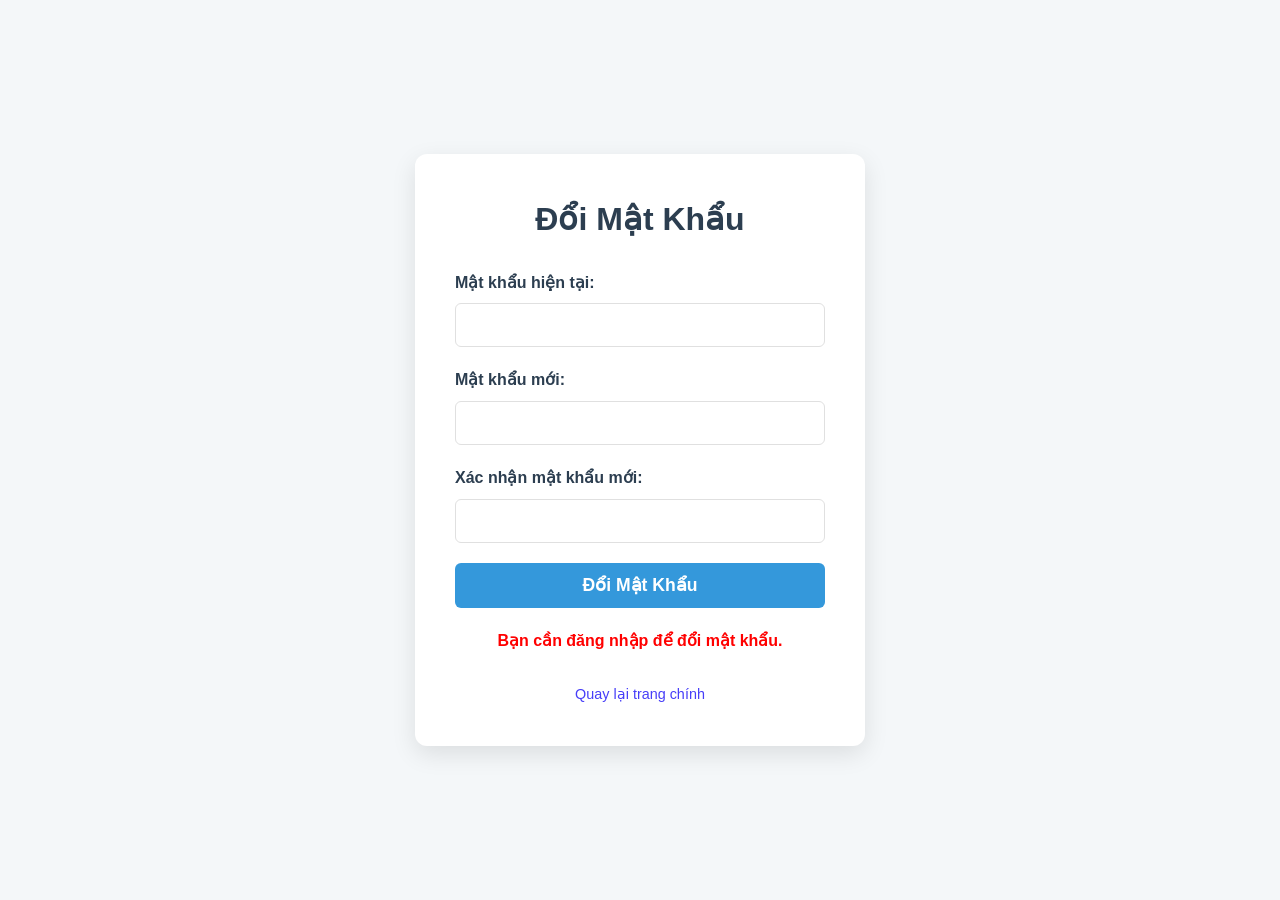
<file: yakihouse/change_password.html>
<!DOCTYPE html>
<html lang="vi">
<head>
    <meta charset="UTF-8">
    <meta name="viewport" content="width=device-width, initial-scale=1.0">
    <title>Đổi Mật Khẩu</title>
    <link rel="stylesheet" href="style.css">
    
    <style>
        body {
            /* Căn giữa form trên trang */
            display: flex;
            justify-content: center;
            align-items: center;
            min-height: 100vh;
            background-color: #f4f7f9; /* Màu nền nhẹ nhàng */
            margin: 0;
            font-family: Arial, sans-serif;
        }

        .container {
            /* Kiểu dáng cho form chính */
            background-color: #ffffff;
            padding: 40px;
            border-radius: 12px;
            box-shadow: 0 8px 25px rgba(0, 0, 0, 0.1);
            width: 100%;
            max-width: 450px;
            text-align: center;
        }

        h1 {
            color: #2c3e50;
            margin-bottom: 25px;
            font-size: 2em;
        }

        .form-group {
            margin-bottom: 20px;
            text-align: left;
        }

        label {
            display: block;
            margin-bottom: 8px;
            font-weight: bold;
            color: #555;
        }

        input[type="password"] {
            width: 100%;
            padding: 12px;
            border: 1px solid #ddd;
            border-radius: 6px;
            box-sizing: border-box;
            transition: border-color 0.3s;
        }

        input[type="password"]:focus {
            border-color: #3498db;
            outline: none;
        }

        button[type="submit"] {
            width: 100%;
            padding: 12px;
            background-color: #3498db;
            color: white;
            border: none;
            border-radius: 6px;
            cursor: pointer;
            font-size: 1.1em;
            font-weight: bold;
            transition: background-color 0.3s;
        }

        button[type="submit"]:hover {
            background-color: #2980b9;
        }

        #message {
            margin-top: 20px;
            font-weight: bold;
        }

        .back-link {
            display: block;
            margin-top: 30px;
            color: #473ef8;
            text-decoration: none;
            font-size: 0.9em;
        }

        .back-link:hover {
            text-decoration: underline;
            color: rgb(255, 0, 0);
        }
    </style>
</head>
<body>
    <div class="container">
        <h1>Đổi Mật Khẩu</h1>
        <form id="changePasswordForm">
            <div class="form-group">
                <label for="currentPassword">Mật khẩu hiện tại:</label>
                <input type="password" id="currentPassword" required>
            </div>
            <div class="form-group">
                <label for="newPassword">Mật khẩu mới:</label>
                <input type="password" id="newPassword" required>
            </div>
            <div class="form-group">
                <label for="confirmNewPassword">Xác nhận mật khẩu mới:</label>
                <input type="password" id="confirmNewPassword" required>
            </div>
            <button type="submit">Đổi Mật Khẩu</button>
        </form>
        <p id="message"></p>
        <a href="index.html" class="back-link">Quay lại trang chính</a>
    </div>
    <script src="change_password.js"></script>
</body>
</html>
</file>
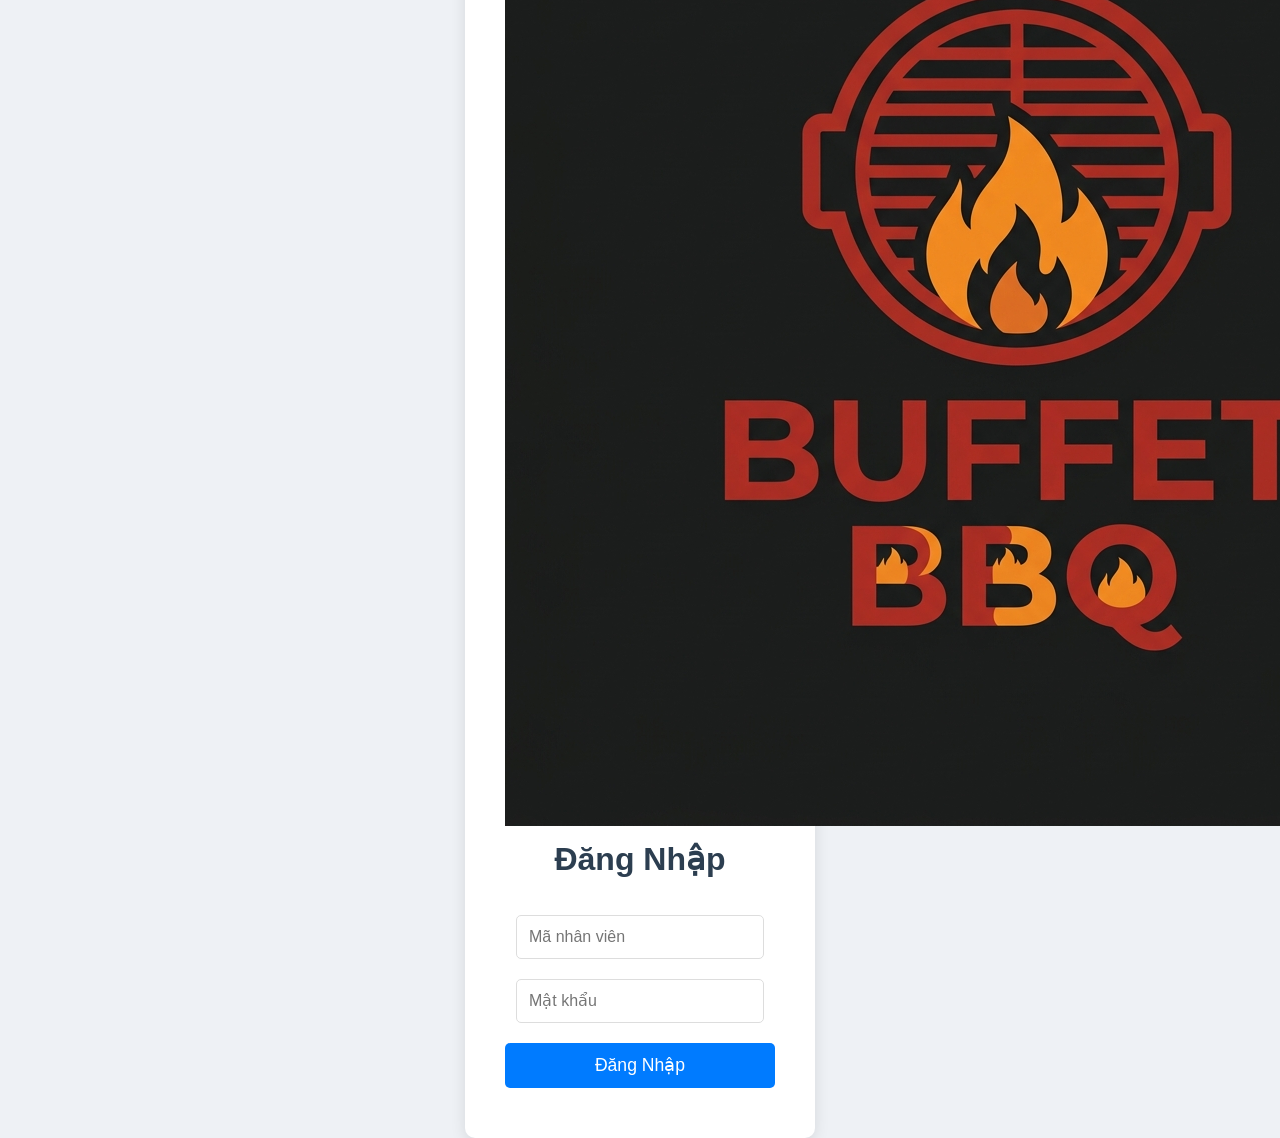
<file: yakihouse/login.html>
<!DOCTYPE html>
<html lang="vi">
<head>
    <meta charset="UTF-8">
    <meta name="viewport" content="width=device-width, initial-scale=1.0">
    <title>Đăng Nhập</title>
    <link rel="stylesheet" href="style.css">
    <style>
        body {
            display: flex;
            justify-content: center;
            align-items: center;
            min-height: 100vh;
            background-color: #eef1f5;
        }
        .login-container {
            background-color: #fff;
            padding: 40px;
            border-radius: 10px;
            box-shadow: 0 4px 15px rgba(0, 0, 0, 0.1);
            width: 350px;
            text-align: center;
        }
        .login-container h1 {
            color: #2c3e50;
            margin-bottom: 30px;
        }
        .login-container input[type="text"],
        .login-container input[type="password"] {
            width: calc(100% - 22px);
            padding: 12px;
            margin-bottom: 20px;
            border: 1px solid #ddd;
            border-radius: 5px;
            font-size: 1em;
        }
        .login-container button {
            width: 100%;
            padding: 12px;
            background-color: #007bff;
            color: white;
            border: none;
            border-radius: 5px;
            font-size: 1.1em;
            cursor: pointer;
            transition: background-color 0.3s ease;
        }
        .login-container button:hover {
            background-color: #0056b3;
        }
        .error-message {
            color: red;
            margin-top: -10px;
            margin-bottom: 20px;
            font-size: 0.9em;
        }
    </style>
</head>
<body>
    <div class="login-container">
        <div class="header-logo">
            <img src="image/logo.png" alt="Logo" />
        </div>
        <h1>Đăng Nhập</h1>
        <input type="text" id="username" placeholder="Mã nhân viên">
        <input type="password" id="password" placeholder="Mật khẩu">
        <button id="loginBtn">Đăng Nhập</button>
        <p id="errorMessage" class="error-message"></p>
    </div>

    <script>
        document.addEventListener('DOMContentLoaded', () => {
            const codeInput = document.getElementById('username');
            const passwordInput = document.getElementById('password');
            const loginBtn = document.getElementById('loginBtn');
            const errorMessage = document.getElementById('errorMessage');

            // Kiểm tra xem các phần tử có tồn tại không trước khi thêm event listener
            if (!codeInput || !passwordInput || !loginBtn || !errorMessage) {
                console.error('Lỗi: Không tìm thấy một hoặc nhiều phần tử DOM cần thiết trong login.html.');
                if (errorMessage) {
                    errorMessage.textContent = 'Lỗi tải trang: Không tìm thấy các thành phần đăng nhập.';
                }
                return; 
            }

            const urlParams = new URLSearchParams(window.location.search);
            const redirectTo = urlParams.get('redirect');

            // Hàm xử lý đăng nhập
            async function handleLogin() {
                const code = codeInput.value.trim();
                const password = passwordInput.value.trim();

                if (!code || !password) {
                    errorMessage.textContent = 'Vui lòng nhập đầy đủ mã nhân viên và mật khẩu!';
                    return;
                }

                try {
                    const response = await fetch('api/auth.php', {
                        method: 'POST',
                        headers: {
                            'Content-Type': 'application/json',
                        },
                        body: JSON.stringify({ code, password })
                    });
                    const data = await response.json();

                    if (data.success) {
                        sessionStorage.setItem('isLoggedIn', 'true');
                        sessionStorage.setItem('role', data.user.role);
                        sessionStorage.setItem('staffName', data.user.name);
                        sessionStorage.setItem('staffId', data.user.id); 

                        let targetPage = 'index.html';
                        if (redirectTo) {
                            // Danh sách các trang cục bộ hợp lệ trong hệ thống
                            const allowedPages = ['index.html', 'dashboard.html', 'dishes.html', 'staff.html', 'ingredients.html', 'revenue.html', 'shifts_report.html', 'change_password.html'];
                            let mappedPage = redirectTo.trim();
                            if (!mappedPage.endsWith('.html')) {
                                if (mappedPage === 'add_dish' || mappedPage === 'dishes') {
                                    mappedPage = 'dishes.html';
                                } else {
                                    mappedPage = mappedPage + '.html';
                                }
                            }
                            if (allowedPages.includes(mappedPage)) {
                                targetPage = mappedPage;
                            }
                        }

                        window.location.href = targetPage;
                    } else {
                        errorMessage.textContent = data.message;
                    }
                } catch (error) {
                    console.error('Lỗi đăng nhập:', error);
                    errorMessage.textContent = 'Đã xảy ra lỗi khi đăng nhập. Vui lòng thử lại.';
                }
            }

            loginBtn.addEventListener('click', handleLogin);

            passwordInput.addEventListener('keydown', (event) => {
                if (event.key === 'Enter') {
                    event.preventDefault();
                    handleLogin();
                }
            });

            codeInput.addEventListener('keydown', (event) => {
                if (event.key === 'Enter') {
                    event.preventDefault();
                    handleLogin();
                }
            });
        });
    </script>
</body>
</html>
</file>
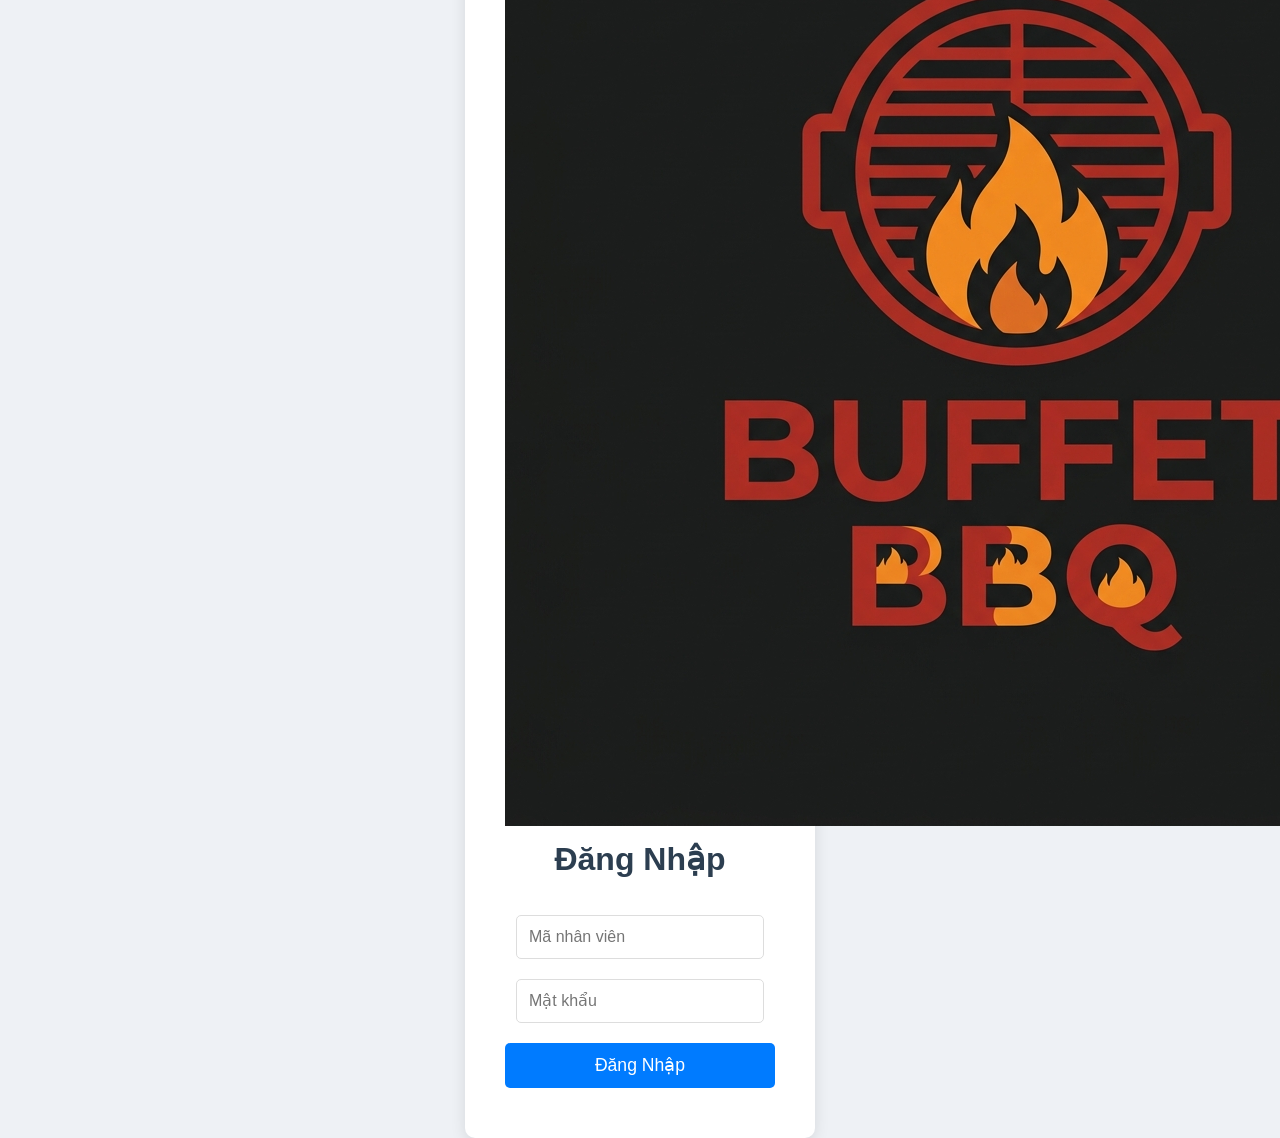
<file: yakihouse/shifts_report.html>
﻿<!DOCTYPE html>
<html lang="vi">
<head>
    <meta charset="UTF-8">
    <meta name="viewport" content="width=device-width, initial-scale=1.0">
    <title>Quản Lý Ca Làm Việc - Quán Buffet BBQ</title>
    <link rel="stylesheet" href="style.css">
</head>
<body>
    <!-- Kiểm tra đăng nhập -->
    <script>
        const isLoggedIn = sessionStorage.getItem('isLoggedIn');
        if (isLoggedIn !== 'true') {
            alert('Bạn cần đăng nhập để sử dụng hệ thống!');
            window.location.href = 'login.html?redirect=shifts_report';
        }
    </script>

    <!-- SIDEBAR NAVIGATION -->
    <aside class="sidebar">
        <div class="sidebar-logo">
            <img src="image/logo.png" alt="Quán Buffet BBQ Logo" />
            <h3>Quán Buffet BBQ</h3>
        </div>
        <ul class="sidebar-menu">
            <li class="sidebar-menu-item">
                <a href="dashboard.html" class="sidebar-menu-link">📊 Dashboard</a>
            </li>
            <li class="sidebar-menu-item">
                <a href="index.html" class="sidebar-menu-link">📋 Gọi Món & Tính Bill</a>
            </li>
            <li class="sidebar-menu-item">
                <a href="dishes.html" class="sidebar-menu-link">🍜 Quản Lý Món Ăn</a>
            </li>
            <li class="sidebar-menu-item">
                <a href="staff.html" class="sidebar-menu-link">👥 Quản Lý Nhân Viên</a>
            </li>
            <li class="sidebar-menu-item">
                <a href="ingredients.html" class="sidebar-menu-link">📦 Kho Nguyên Liệu</a>
            </li>
            <li class="sidebar-menu-item">
                <a href="revenue.html" class="sidebar-menu-link">💰 Báo Cáo Doanh Thu</a>
            </li>
            <li class="sidebar-menu-item">
                <a href="shifts_report.html" class="sidebar-menu-link active">⏰ Quản Lý Ca Làm</a>
            </li>
            <li class="sidebar-menu-item">
                <a href="change_password.html" class="sidebar-menu-link">🔑 Đổi Mật Khẩu</a>
            </li>
            <li class="sidebar-menu-item">
                <a href="#" id="logoutLink" class="sidebar-menu-link">🚪 Đăng Xuất</a>
            </li>
        </ul>
    </aside>

    <!-- TOPBAR -->
    <header class="topbar">
        <div class="topbar-title">⏰ Quản Lý Ca Làm Việc</div>
        <div class="topbar-user">
            <div class="user-profile">
                <div class="user-avatar" id="userAvatarTop">A</div>
                <div class="user-info">
                    <div class="user-name" id="userNameTop">Nhân viên</div>
                    <div class="user-role" id="userRoleTop">Phục vụ</div>
                </div>
            </div>
        </div>
    </header>

    <!-- HAMBURGER MENU (Mobile) -->
    <div id="hamburgerMenu" class="hamburger-menu">
        <button id="hamburgerBtn" class="hamburger-btn">
            <span></span>
            <span></span>
            <span></span>
        </button>
        <div id="navLinks" class="nav-links">
            <a href="dashboard.html">📊 Dashboard</a>
            <a href="index.html">📋 Gọi Món & Tính Bill</a>
            <a href="dishes.html">🍜 Quản Lý Món Ăn</a>
            <a href="staff.html">👥 Quản Lý Nhân Viên</a>
            <a href="ingredients.html">📦 Kho Nguyên Liệu</a>
            <a href="revenue.html">💰 Báo Cáo Doanh Thu</a>
            <a href="shifts_report.html">⏰ Quản Lý Ca Làm</a>
            <a href="change_password.html">🔑 Đổi Mật Khẩu</a>
            <a href="#" id="mobileLogout">🚪 Đăng Xuất</a>
        </div>
    </div>

    <!-- MAIN CONTENT -->
    <main class="main-content">
        <div class="container">
            <!-- TOOLBAR & STATS -->
            <div class="flex-between mb-3">
                <h1 style="margin: 0;">⏰ Báo Cáo Ca Làm Việc</h1>
            </div>

            <!-- STAT CARDS -->
            <div class="card-stats mb-3">
                <div class="stat-card info">
                    <div class="stat-value" id="totalShifts">0</div>
                    <div class="stat-label">Tổng Ca Làm</div>
                </div>
                <div class="stat-card success">
                    <div class="stat-value" id="totalRevenue">0đ</div>
                    <div class="stat-label">Tổng Doanh Thu</div>
                </div>
                <div class="stat-card warning">
                    <div class="stat-value" id="avgRevenue">0đ</div>
                    <div class="stat-label">TB/Ca</div>
                </div>
                <div class="stat-card primary">
                    <div class="stat-value" id="activeStaffCount">0</div>
                    <div class="stat-label">NV Đang Làm</div>
                </div>
            </div>

            <!-- FILTER -->
            <div class="card mb-3">
                <h2>🔍 Lọc Báo Cáo</h2>
                <div class="form-inline">
                    <div class="form-group">
                        <label for="startDate">Từ ngày:</label>
                        <input type="date" id="startDate">
                    </div>
                    <div class="form-group">
                        <label for="endDate">Đến ngày:</label>
                        <input type="date" id="endDate">
                    </div>
                    <div class="form-group">
                        <label>&nbsp;</label>
                        <button id="filterBtn" class="btn btn-primary">🔍 Lọc</button>
                    </div>
                </div>
            </div>

            <!-- TABLE -->
            <div class="card">
                <h2>📋 Danh Sách Ca Làm Việc</h2>
                <div style="overflow-x: auto;">
                    <table class="table" id="shiftsTable">
                        <thead>
                            <tr>
                                <th>Tên Nhân Viên</th>
                                <th>Mã NV</th>
                                <th>Chức Vụ</th>
                                <th>Check-in</th>
                                <th>Check-out</th>
                                <th>Giờ Làm</th>
                                <th>Doanh Thu Ca</th>
                            </tr>
                        </thead>
                        <tbody>
                            <tr>
                                <td colspan="7" class="text-center">Đang tải...</td>
                            </tr>
                        </tbody>
                    </table>
                </div>
                <p id="message" class="text-center mt-2" style="display: none;"></p>
            </div>
        </div>
    </main>

    <!-- SCRIPTS -->
    <script src="shifts_report.js"></script>
    <script>
        // Common UI Scripts
        document.addEventListener('DOMContentLoaded', () => {
            // Hamburger Menu
            const hamburgerBtn = document.getElementById('hamburgerBtn');
            const hamburgerMenu = document.getElementById('hamburgerMenu');

            if (hamburgerBtn) {
                hamburgerBtn.addEventListener('click', () => {
                    hamburgerMenu.classList.toggle('open');
                });
            }

            // Display user info
            const staffName = sessionStorage.getItem('staffName') || 'Nhân viên';
            const role = sessionStorage.getItem('role') || 'Phục vụ';
            const userAvatar = staffName.charAt(0).toUpperCase();

            document.getElementById('userNameTop').textContent = staffName;
            document.getElementById('userRoleTop').textContent = role;
            document.getElementById('userAvatarTop').textContent = userAvatar;

            // Logout Handler
            const logoutLink = document.getElementById('logoutLink');
            const mobileLogout = document.getElementById('mobileLogout');

            [logoutLink, mobileLogout].forEach(btn => {
                if (btn) {
                    btn.addEventListener('click', (e) => {
                        e.preventDefault();
                        if (confirm('Bạn có chắc chắn muốn đăng xuất?')) {
                            sessionStorage.clear();
                            window.location.href = 'login.html';
                        }
                    });
                }
            });

            // Close mobile menu
            const navLinks = document.querySelectorAll('.nav-links a');
            navLinks.forEach(link => {
                link.addEventListener('click', () => {
                    hamburgerMenu.classList.remove('open');
                });
            });

            // Set default dates (today)
            const today = new Date().toISOString().split('T')[0];
            document.getElementById('startDate').value = today;
            document.getElementById('endDate').value = today;
        });
    </script>
</body>
</html>
</file>
<file: yakihouse/style.css>
/* ============================================================
   QUAN BUFFET BBQ - RESTAURANT MANAGEMENT SYSTEM
   ============================================================ */

/* Root CSS Variables */
:root {
    --primary-color: #ff6b35;
    --secondary-color: #004e89;
    --accent-color: #1b998b;
    --success-color: #28a745;
    --danger-color: #dc3545;
    --warning-color: #ffc107;
    --info-color: #17a2b8;
    --light-bg: #f8f9fa;
    --white: #ffffff;
    --dark-text: #2c3e50;
    --gray-border: #e0e0e0;
    --shadow-sm: 0 2px 8px rgba(0, 0, 0, 0.08);
    --shadow-md: 0 4px 16px rgba(0, 0, 0, 0.12);
    --shadow-lg: 0 8px 24px rgba(0, 0, 0, 0.15);
}

/* ============================================================
   GLOBAL STYLES
   ============================================================ */

* {
    margin: 0;
    padding: 0;
    box-sizing: border-box;
}

html, body {
    height: 100%;
    width: 100%;
}

body {
    font-family: 'Segoe UI', -apple-system, BlinkMacSystemFont, 'Segoe UI', 'Roboto', 'Oxygen', 'Ubuntu', sans-serif;
    background-color: var(--light-bg);
    color: var(--dark-text);
    line-height: 1.6;
    display: flex;
}

/* ============================================================
   TYPOGRAPHY
   ============================================================ */

h1, h2, h3, h4, h5, h6 {
    font-weight: 600;
    margin-bottom: 1rem;
    color: var(--dark-text);
}

h1 {
    font-size: 2rem;
    font-weight: 700;
}

h2 {
    font-size: 1.75rem;
    border-bottom: 2px solid var(--gray-border);
    padding-bottom: 0.5rem;
}

h3 {
    font-size: 1.5rem;
}

h4 {
    font-size: 1.25rem;
}

p {
    margin-bottom: 1rem;
    color: #555;
}

a {
    color: var(--primary-color);
    text-decoration: none;
    transition: color 0.3s ease;
}

a:hover {
    color: var(--secondary-color);
    text-decoration: underline;
}

button, input, select, textarea {
    font-family: inherit;
    font-size: 1rem;
}

/* ============================================================
   SIDEBAR NAVIGATION
   ============================================================ */

.sidebar {
    width: 260px;
    background: linear-gradient(135deg, var(--secondary-color) 0%, #003d6b 100%);
    color: var(--white);
    padding: 2rem 0;
    position: fixed;
    height: 100vh;
    overflow-y: auto;
    box-shadow: var(--shadow-lg);
    z-index: 1000;
}

.sidebar-logo {
    text-align: center;
    padding: 1.5rem;
    border-bottom: 1px solid rgba(255, 255, 255, 0.1);
    margin-bottom: 1.5rem;
}

.sidebar-logo img {
    height: 60px;
    max-width: 100%;
    object-fit: contain;
}

.sidebar-logo h3 {
    color: var(--white);
    font-size: 1.1rem;
    margin-top: 0.5rem;
    margin-bottom: 0;
}

.sidebar-menu {
    list-style: none;
}

.sidebar-menu-item {
    margin: 0;
}

.sidebar-menu-link {
    display: block;
    padding: 1rem 1.5rem;
    color: rgba(255, 255, 255, 0.8);
    text-decoration: none;
    transition: all 0.3s ease;
    border-left: 3px solid transparent;
    font-size: 0.95rem;
}

.sidebar-menu-link:hover,
.sidebar-menu-link.active {
    background-color: rgba(255, 255, 255, 0.1);
    color: var(--white);
    border-left-color: var(--primary-color);
}

.sidebar-menu-link i {
    margin-right: 0.8rem;
    width: 20px;
    text-align: center;
}

/* ============================================================
   TOPBAR/HEADER
   ============================================================ */

.topbar {
    position: fixed;
    top: 0;
    left: 260px;
    right: 0;
    height: 70px;
    background: var(--white);
    border-bottom: 1px solid var(--gray-border);
    display: flex;
    align-items: center;
    justify-content: space-between;
    padding: 0 2rem;
    box-shadow: var(--shadow-sm);
    z-index: 999;
}

.topbar-title {
    font-size: 1.5rem;
    font-weight: 700;
    color: var(--secondary-color);
}

.topbar-user {
    display: flex;
    align-items: center;
    gap: 1.5rem;
}

.user-profile {
    display: flex;
    align-items: center;
    gap: 1rem;
}

.user-avatar {
    width: 40px;
    height: 40px;
    border-radius: 50%;
    background: linear-gradient(135deg, var(--primary-color), var(--accent-color));
    display: flex;
    align-items: center;
    justify-content: center;
    color: var(--white);
    font-weight: bold;
    font-size: 1.1rem;
}

.user-info {
    display: flex;
    flex-direction: column;
}

.user-name {
    font-weight: 600;
    color: var(--dark-text);
    font-size: 0.95rem;
}

.user-role {
    font-size: 0.8rem;
    color: #999;
}

.topbar-actions {
    display: flex;
    gap: 1rem;
    align-items: center;
}

.btn-icon {
    width: 40px;
    height: 40px;
    border: none;
    background: var(--light-bg);
    border-radius: 50%;
    cursor: pointer;
    display: flex;
    align-items: center;
    justify-content: center;
    color: var(--dark-text);
    font-size: 1.2rem;
    transition: all 0.3s ease;
}

.btn-icon:hover {
    background: var(--primary-color);
    color: var(--white);
    transform: scale(1.05);
}

/* ============================================================
   MAIN CONTENT AREA
   ============================================================ */

.main-content {
    margin-left: 260px;
    margin-top: 70px;
    padding: 2rem;
    flex: 1;
    min-height: calc(100vh - 70px);
}

.container {
    background-color: var(--white);
    border-radius: 12px;
    box-shadow: var(--shadow-md);
    padding: 2rem;
    max-width: 100%;
}

/* ============================================================
   CARDS & COMPONENTS
   ============================================================ */

.card {
    background: var(--white);
    border-radius: 12px;
    padding: 1.5rem;
    box-shadow: var(--shadow-md);
    transition: all 0.3s ease;
    border: 1px solid var(--gray-border);
}

.card:hover {
    box-shadow: var(--shadow-lg);
    transform: translateY(-2px);
}

.card-title {
    font-size: 1.25rem;
    font-weight: 600;
    margin-bottom: 1rem;
    color: var(--dark-text);
}

.card-stats {
    display: grid;
    grid-template-columns: repeat(auto-fit, minmax(200px, 1fr));
    gap: 1.5rem;
    margin-bottom: 2rem;
}

.stat-card {
    background: linear-gradient(135deg, #667eea 0%, #764ba2 100%);
    color: var(--white);
    padding: 1.5rem;
    border-radius: 12px;
    text-align: center;
}

.stat-card.primary {
    background: linear-gradient(135deg, var(--primary-color) 0%, #ff8c42 100%);
}

.stat-card.success {
    background: linear-gradient(135deg, var(--success-color) 0%, #20c997 100%);
}

.stat-card.info {
    background: linear-gradient(135deg, var(--info-color) 0%, #0dcaf0 100%);
}

.stat-card.warning {
    background: linear-gradient(135deg, var(--warning-color) 0%, #fd7e14 100%);
}

.stat-value {
    font-size: 2rem;
    font-weight: 700;
    margin-bottom: 0.5rem;
}

.stat-label {
    font-size: 0.9rem;
    opacity: 0.9;
}

/* ============================================================
   BUTTONS
   ============================================================ */

.btn {
    display: inline-block;
    padding: 0.75rem 1.5rem;
    border: none;
    border-radius: 6px;
    font-size: 1rem;
    font-weight: 600;
    cursor: pointer;
    transition: all 0.3s ease;
    text-decoration: none;
    text-align: center;
    outline: none;
}

.btn:disabled {
    opacity: 0.5;
    cursor: not-allowed;
}

.btn-primary {
    background: var(--primary-color);
    color: var(--white);
}

.btn-primary:hover:not(:disabled) {
    background: #e55a2b;
    transform: translateY(-2px);
    box-shadow: var(--shadow-md);
}

.btn-secondary {
    background: var(--secondary-color);
    color: var(--white);
}

.btn-secondary:hover:not(:disabled) {
    background: #003d6b;
    transform: translateY(-2px);
}

.btn-success {
    background: var(--success-color);
    color: var(--white);
}

.btn-success:hover:not(:disabled) {
    background: #218838;
    transform: translateY(-2px);
}

.btn-danger {
    background: var(--danger-color);
    color: var(--white);
}

.btn-danger:hover:not(:disabled) {
    background: #c82333;
    transform: translateY(-2px);
}

.btn-warning {
    background: var(--warning-color);
    color: #212529;
}

.btn-warning:hover:not(:disabled) {
    background: #e0a800;
}

.btn-info {
    background: var(--info-color);
    color: var(--white);
}

.btn-info:hover:not(:disabled) {
    background: #138496;
}

.btn-outline {
    background: transparent;
    border: 2px solid currentColor;
}

.btn-small, .btn-sm {
    padding: 0.5rem 1rem;
    font-size: 0.9rem;
}

.btn-large {
    padding: 1rem 2rem;
    font-size: 1.1rem;
}

.btn-block {
    display: block;
    width: 100%;
}

/* ============================================================
   TABLES
   ============================================================ */

.table {
    width: 100%;
    border-collapse: collapse;
    margin-top: 1rem;
    border-radius: 8px;
    overflow: hidden;
    box-shadow: var(--shadow-sm);
}

.table thead {
    background: linear-gradient(135deg, var(--secondary-color) 0%, #003d6b 100%);
    color: var(--white);
}

.table th {
    padding: 1rem;
    text-align: left;
    font-weight: 600;
    text-transform: uppercase;
    font-size: 0.85rem;
    letter-spacing: 0.5px;
}

.table td {
    padding: 1rem;
    border-bottom: 1px solid var(--gray-border);
}

.table tbody tr {
    transition: all 0.3s ease;
}

.table tbody tr:hover {
    background: var(--light-bg);
}

.table tbody tr:nth-child(even) {
    background: rgba(0, 0, 0, 0.01);
}

.table-actions {
    display: flex;
    gap: 0.5rem;
    align-items: center;
}

.table-actions .btn {
    padding: 0.5rem 0.75rem;
    font-size: 0.9rem;
}

/* ============================================================
   FORMS
   ============================================================ */

.form-group {
    margin-bottom: 1.5rem;
}

.form-group label {
    display: block;
    margin-bottom: 0.5rem;
    font-weight: 600;
    color: var(--dark-text);
}

.form-group input[type="text"],
.form-group input[type="number"],
.form-group input[type="email"],
.form-group input[type="password"],
.form-group input[type="date"],
.form-group input[type="file"],
.form-group select,
.form-group textarea {
    width: 100%;
    padding: 0.75rem 1rem;
    border: 1px solid var(--gray-border);
    border-radius: 6px;
    font-size: 1rem;
    transition: all 0.3s ease;
    font-family: inherit;
}

.form-group input:focus,
.form-group select:focus,
.form-group textarea:focus {
    outline: none;
    border-color: var(--primary-color);
    box-shadow: 0 0 0 3px rgba(255, 107, 53, 0.1);
    background: rgba(255, 107, 53, 0.01);
}

.form-group textarea {
    resize: vertical;
    min-height: 120px;
}

.form-inline {
    display: flex;
    gap: 1rem;
    align-items: flex-end;
    flex-wrap: wrap;
}

.form-inline .form-group {
    flex: 1;
    min-width: 200px;
    margin-bottom: 0;
}

/* ============================================================
   TABLES GRID (Restaurant Tables)
   ============================================================ */

.table-selection-section {
    margin-bottom: 2rem;
}

.table-grid {
    display: grid;
    grid-template-columns: repeat(auto-fit, minmax(120px, 1fr));
    gap: 1.5rem;
    margin-top: 1rem;
}

.table-item {
    padding: 1.5rem;
    background: linear-gradient(135deg, #667eea 0%, #764ba2 100%);
    color: var(--white);
    border: 2px solid transparent;
    border-radius: 12px;
    cursor: pointer;
    font-weight: 600;
    font-size: 1.1rem;
    transition: all 0.3s ease;
    text-align: center;
    box-shadow: var(--shadow-md);
    display: flex;
    align-items: center;
    justify-content: center;
    min-height: 100px;
}

.table-item:hover {
    transform: translateY(-4px);
    box-shadow: var(--shadow-lg);
}

.table-item.selected {
    background: linear-gradient(135deg, var(--primary-color) 0%, #ff8c42 100%);
    border-color: var(--white);
    transform: scale(1.05);
}

.table-item.occupied {
    background: linear-gradient(135deg, #f59e0b 0%, #d97706 100%);
}

.table-item.occupied.selected {
    border-color: var(--white);
}

.table-item.ready-to-bill {
    background: linear-gradient(135deg, var(--success-color) 0%, #20c997 100%);
}

.table-item.ready-to-bill.selected {
    border-color: var(--white);
}

.table-item.empty {
    background: linear-gradient(135deg, #9ca3af 0%, #6b7280 100%);
}

/* ============================================================
   MENU GRID
   ============================================================ */

.menu-grid {
    display: grid;
    grid-template-columns: repeat(auto-fill, minmax(180px, 1fr));
    gap: 1.5rem;
    margin-top: 1rem;
}

.menu-item {
    background: var(--white);
    border: 1px solid var(--gray-border);
    border-radius: 12px;
    overflow: hidden;
    box-shadow: var(--shadow-md);
    transition: all 0.3s ease;
    cursor: pointer;
    display: flex;
    flex-direction: column;
}

.menu-item:hover {
    transform: translateY(-8px);
    box-shadow: var(--shadow-lg);
    border-color: var(--primary-color);
}

.menu-item img {
    width: 100%;
    height: 140px;
    object-fit: cover;
    background: var(--light-bg);
}

.menu-item-content {
    padding: 1rem;
    flex: 1;
    display: flex;
    flex-direction: column;
}

.menu-item h4 {
    font-size: 0.95rem;
    margin-bottom: 0.5rem;
    color: var(--dark-text);
    line-height: 1.4;
    min-height: 40px;
    display: flex;
    align-items: center;
}

.menu-item-price {
    color: var(--primary-color);
    font-weight: 700;
    font-size: 1.2rem;
    margin-bottom: 0.75rem;
}

.menu-item .btn {
    width: 100%;
    margin-top: auto;
}

/* Add to Order Button Styles */
.add-to-order-btn {
    padding: 0.5rem 1.25rem;
    background: linear-gradient(135deg, var(--primary-color) 0%, #ff8c42 100%);
    color: white;
    border: none;
    border-radius: 20px;
    font-weight: 600;
    font-size: 0.85rem;
    cursor: pointer;
    transition: all 0.3s cubic-bezier(0.4, 0, 0.2, 1);
    box-shadow: 0 4px 10px rgba(255, 107, 53, 0.3);
    display: inline-flex;
    align-items: center;
    justify-content: center;
    gap: 4px;
}

.add-to-order-btn:hover {
    transform: translateY(-2px);
    box-shadow: 0 6px 15px rgba(255, 107, 53, 0.5);
    background: linear-gradient(135deg, #e85d04 0%, var(--primary-color) 100%);
}

.add-to-order-btn:active {
    transform: translateY(1px);
    box-shadow: 0 2px 6px rgba(255, 107, 53, 0.3);
}

.add-to-order-btn:disabled {
    background: linear-gradient(135deg, #a1a1a1 0%, #787878 100%);
    cursor: not-allowed;
    opacity: 0.7;
    box-shadow: none;
    transform: none !important;
}

/* ============================================================
   ORDER SUMMARY
   ============================================================ */

.order-section {
    background: linear-gradient(135deg, #f5f7fa 0%, #ffffff 100%);
    border-radius: 12px;
    padding: 1.5rem;
    box-shadow: var(--shadow-md);
}

.order-list {
    list-style: none;
    margin-top: 1rem;
}

.order-item {
    display: flex;
    justify-content: space-between;
    align-items: center;
    padding: 1rem;
    background: var(--white);
    border-radius: 8px;
    margin-bottom: 0.75rem;
    border-left: 4px solid var(--primary-color);
    transition: all 0.3s ease;
}

.order-item:hover {
    box-shadow: var(--shadow-md);
    transform: translateX(4px);
}

.order-item-name {
    font-weight: 600;
    color: var(--dark-text);
    flex: 1;
}

.order-item-qty {
    display: flex;
    align-items: center;
    gap: 0.5rem;
    margin: 0 1rem;
}

.qty-btn {
    width: 28px;
    height: 28px;
    border: none;
    background: var(--primary-color);
    color: var(--white);
    border-radius: 4px;
    cursor: pointer;
    font-weight: bold;
    transition: all 0.2s ease;
}

.qty-btn:hover {
    background: #e55a2b;
    transform: scale(1.1);
}

.order-item-total {
    font-weight: 700;
    color: var(--primary-color);
    min-width: 80px;
    text-align: right;
}

.order-item-remove {
    background: var(--danger-color);
    color: var(--white);
    border: none;
    border-radius: 4px;
    padding: 0.4rem 0.8rem;
    cursor: pointer;
    font-size: 0.8rem;
    transition: all 0.2s ease;
    margin-left: 0.5rem;
}

.order-item-remove:hover {
    background: #c82333;
}

.bill-summary {
    background: var(--white);
    border-radius: 8px;
    padding: 1.5rem;
    margin-top: 1.5rem;
    border: 2px solid var(--gray-border);
}

.bill-row {
    display: flex;
    justify-content: space-between;
    margin-bottom: 1rem;
    font-size: 1.05rem;
}

.bill-row.total {
    border-top: 2px solid var(--gray-border);
    padding-top: 1rem;
    font-size: 1.3rem;
    font-weight: 700;
    color: var(--primary-color);
}

/* ============================================================
   MODAL
   ============================================================ */

.modal-overlay {
    position: fixed;
    top: 0;
    left: 0;
    width: 100%;
    height: 100%;
    background: rgba(0, 0, 0, 0.5);
    display: flex;
    justify-content: center;
    align-items: center;
    z-index: 2000;
    opacity: 0;
    visibility: hidden;
    transition: all 0.3s ease;
}

.modal-overlay.active {
    opacity: 1;
    visibility: visible;
}

.modal-content {
    background: var(--white);
    border-radius: 12px;
    padding: 2rem;
    max-width: 500px;
    width: 90%;
    max-height: 80vh;
    overflow-y: auto;
    box-shadow: var(--shadow-lg);
    transform: scale(0.9);
    transition: all 0.3s ease;
}

.modal-overlay.active .modal-content {
    transform: scale(1);
}

.modal-header {
    display: flex;
    justify-content: space-between;
    align-items: center;
    margin-bottom: 1.5rem;
    padding-bottom: 1rem;
    border-bottom: 1px solid var(--gray-border);
}

.modal-header h2 {
    margin: 0;
    border: none;
    padding: 0;
}

.modal-close {
    background: none;
    border: none;
    font-size: 1.5rem;
    cursor: pointer;
    color: var(--dark-text);
}

.modal-body {
    margin-bottom: 1.5rem;
}

.modal-footer {
    display: flex;
    gap: 1rem;
    justify-content: flex-end;
}

/* ============================================================
   HAMBURGER MENU (Mobile)
   ============================================================ */

.hamburger-menu {
    display: none;
    position: fixed;
    top: 20px;
    right: 20px;
    z-index: 1001;
}

.hamburger-btn {
    width: 45px;
    height: 40px;
    background: var(--secondary-color);
    border: none;
    cursor: pointer;
    display: flex;
    flex-direction: column;
    justify-content: space-around;
    padding: 0;
    border-radius: 6px;
}

.hamburger-btn span {
    display: block;
    width: 65%;
    height: 3px;
    background-color: var(--white);
    border-radius: 2px;
    transition: all 0.3s ease;
}

.hamburger-menu.open .hamburger-btn span:nth-child(1) {
    transform: translateY(11px) rotate(45deg);
}

.hamburger-menu.open .hamburger-btn span:nth-child(2) {
    opacity: 0;
}

.hamburger-menu.open .hamburger-btn span:nth-child(3) {
    transform: translateY(-11px) rotate(-45deg);
}

.nav-links {
    display: none;
    position: absolute;
    top: 55px;
    right: 0;
    background-color: var(--white);
    border-radius: 8px;
    box-shadow: var(--shadow-lg);
    overflow: hidden;
    min-width: 250px;
    border: 1px solid var(--gray-border);
}

.hamburger-menu.open .nav-links {
    display: block;
}

.nav-links a {
    display: block;
    padding: 1rem;
    border-bottom: 1px solid var(--gray-border);
    color: var(--dark-text);
    transition: all 0.2s ease;
}

.nav-links a:last-child {
    border-bottom: none;
}

.nav-links a:hover {
    background: var(--light-bg);
    text-decoration: none;
}

/* ============================================================
   ALERTS & NOTIFICATIONS
   ============================================================ */

.alert {
    padding: 1rem;
    border-radius: 8px;
    margin-bottom: 1rem;
    border-left: 4px solid;
    display: flex;
    align-items: center;
    gap: 1rem;
}

.alert-success {
    background: rgba(40, 167, 69, 0.1);
    border-left-color: var(--success-color);
    color: #155724;
}

.alert-danger {
    background: rgba(220, 53, 69, 0.1);
    border-left-color: var(--danger-color);
    color: #721c24;
}

.alert-info {
    background: rgba(23, 162, 184, 0.1);
    border-left-color: var(--info-color);
    color: #0c5460;
}

.alert-warning {
    background: rgba(255, 193, 7, 0.1);
    border-left-color: var(--warning-color);
    color: #856404;
}

/* ============================================================
   RESPONSIVE DESIGN
   ============================================================ */

/* Tablet (768px to 1024px) */
@media (max-width: 1024px) {
    .sidebar {
        width: 220px;
    }

    .topbar {
        left: 220px;
    }

    .main-content {
        margin-left: 220px;
        padding: 1.5rem;
    }

    .container {
        padding: 1.5rem;
    }

    .table-grid {
        grid-template-columns: repeat(auto-fit, minmax(100px, 1fr));
    }

    .menu-grid {
        grid-template-columns: repeat(auto-fill, minmax(150px, 1fr));
    }
}

/* Mobile (below 768px) */
@media (max-width: 768px) {
    .sidebar {
        display: none;
    }

    .topbar {
        left: 0;
        padding: 0 1rem;
    }

    .topbar-title {
        display: none;
    }

    .main-content {
        margin-left: 0;
        margin-top: 70px;
        padding: 1rem;
    }

    .hamburger-menu {
        display: block;
    }

    .container {
        padding: 1rem;
        border-radius: 8px;
    }

    .card {
        padding: 1rem;
    }

    .table-grid {
        grid-template-columns: repeat(auto-fit, minmax(80px, 1fr));
        gap: 1rem;
    }

    .table-item {
        padding: 1rem;
        min-height: 80px;
        font-size: 0.9rem;
    }

    .menu-grid {
        grid-template-columns: repeat(auto-fill, minmax(120px, 1fr));
        gap: 1rem;
    }

    .menu-item img {
        height: 100px;
    }

    .table {
        font-size: 0.9rem;
    }

    .table th,
    .table td {
        padding: 0.75rem;
    }

    .user-info {
        display: none;
    }

    .user-profile {
        gap: 0.5rem;
    }

    .btn {
        padding: 0.6rem 1rem;
        font-size: 0.9rem;
    }

    .form-inline {
        flex-direction: column;
    }

    .form-inline .form-group {
        min-width: 100%;
    }

    .modal-content {
        width: 95%;
        padding: 1.5rem;
    }
}

/* Small Mobile (below 480px) */
@media (max-width: 480px) {
    body {
        font-size: 0.95rem;
    }

    h1 {
        font-size: 1.5rem;
    }

    h2 {
        font-size: 1.3rem;
    }

    .topbar {
        height: 60px;
        padding: 0 0.75rem;
    }

    .main-content {
        margin-top: 60px;
        padding: 0.75rem;
    }

    .container {
        padding: 0.75rem;
    }

    .table-grid {
        grid-template-columns: repeat(2, 1fr);
    }

    .table-item {
        min-height: 70px;
        font-size: 0.85rem;
        padding: 0.75rem;
    }

    .menu-grid {
        grid-template-columns: repeat(2, 1fr);
    }

    .menu-item h4 {
        font-size: 0.85rem;
    }

    .btn {
        padding: 0.5rem 0.75rem;
        font-size: 0.85rem;
    }

    .stat-card {
        padding: 1rem;
    }

    .stat-value {
        font-size: 1.5rem;
    }

    .stat-label {
        font-size: 0.8rem;
    }
}

/* ============================================================
   UTILITY CLASSES
   ============================================================ */

.text-center {
    text-align: center;
}

.text-right {
    text-align: right;
}

.text-left {
    text-align: left;
}

.text-muted {
    color: #999;
}

.text-danger {
    color: var(--danger-color);
}

.text-success {
    color: var(--success-color);
}

.text-warning {
    color: var(--warning-color);
}

.text-info {
    color: var(--info-color);
}

.mt-1 { margin-top: 0.5rem; }
.mt-2 { margin-top: 1rem; }
.mt-3 { margin-top: 1.5rem; }
.mt-4 { margin-top: 2rem; }

.mb-1 { margin-bottom: 0.5rem; }
.mb-2 { margin-bottom: 1rem; }
.mb-3 { margin-bottom: 1.5rem; }
.mb-4 { margin-bottom: 2rem; }

.p-1 { padding: 0.5rem; }
.p-2 { padding: 1rem; }
.p-3 { padding: 1.5rem; }
.p-4 { padding: 2rem; }

.flex {
    display: flex;
}

.flex-center {
    display: flex;
    align-items: center;
    justify-content: center;
}

.flex-between {
    display: flex;
    align-items: center;
    justify-content: space-between;
}

.gap-1 { gap: 0.5rem; }
.gap-2 { gap: 1rem; }
.gap-3 { gap: 1.5rem; }

.hidden {
    display: none !important;
}

.visible {
    display: block !important;
}

.opacity-50 {
    opacity: 0.5;
}

.opacity-75 {
    opacity: 0.75;
}

.rounded {
    border-radius: 8px;
}

.rounded-full {
    border-radius: 9999px;
}

.shadow-sm {
    box-shadow: var(--shadow-sm);
}

.shadow-md {
    box-shadow: var(--shadow-md);
}

.shadow-lg {
    box-shadow: var(--shadow-lg);
}

/* ============================================================
   SPECIAL PAGES & LEGACY SUPPORT
   ============================================================ */

.add-dish-container {
    max-width: 600px;
    margin: 2rem auto;
}

.login-container {
    max-width: 400px;
    margin: 0 auto;
}

.empty-order-message,
.empty-message {
    text-align: center;
    color: #999;
    padding: 2rem;
    font-style: italic;
}

/* ============================================================
   INVOICE / RECEIPT STYLES
   ============================================================ */
#invoiceDetails {
    background-color: #fff;
    color: #000;
    font-family: 'Courier New', Courier, monospace;
    font-size: 14px;
    line-height: 1.4;
    padding: 20px;
    border-radius: 4px;
    border: 1px solid var(--gray-border);
}

.invoice-wrapper {
    max-width: 100%;
    margin: 0 auto;
}

.invoice-header {
    text-align: center;
    margin-bottom: 15px;
}

.invoice-logo {
    display: block;
    margin: 0 auto 5px auto;
    width: 60px;
    height: 60px;
    object-fit: contain;
}

.invoice-brand {
    font-size: 18px;
    font-weight: bold;
    margin-bottom: 5px;
    text-transform: uppercase;
}

.invoice-table-num {
    font-size: 32px;
    font-weight: bold;
    text-align: center;
    margin: 10px 0;
}

.invoice-meta {
    margin-bottom: 15px;
    font-size: 13px;
}

.invoice-meta-row {
    display: flex;
    justify-content: space-between;
    margin-bottom: 3px;
}

.invoice-divider {
    border-top: 1px dashed #000;
    margin: 10px 0;
}

.invoice-table {
    width: 100%;
    border-collapse: collapse;
    margin: 10px 0;
}

.invoice-table th,
.invoice-table td {
    padding: 6px 0;
    font-size: 13px;
    text-align: left;
    vertical-align: top;
    border: none;
    background: transparent !important;
    color: #000 !important;
}

.invoice-table th {
    font-weight: bold;
    border-bottom: 1px dashed #000;
}

.invoice-table th.qty,
.invoice-table td.qty {
    text-align: center;
    width: 50px;
}

.invoice-table th.total,
.invoice-table td.total {
    text-align: right;
    width: 100px;
}

.invoice-summary {
    margin-top: 10px;
}

.invoice-summary-row {
    display: flex;
    justify-content: space-between;
    margin-bottom: 4px;
    font-size: 13px;
}

.invoice-summary-row.grand-total {
    font-size: 18px;
    font-weight: bold;
    margin-top: 5px;
    border-top: 1px dashed #000;
    padding-top: 5px;
}

.invoice-footer {
    text-align: center;
    margin-top: 20px;
    font-size: 11px;
    line-height: 1.5;
}

/* ============================================================
   BUFFET BADGE & ORDER ITEM PRICE
   ============================================================ */
.order-item {
    display: flex;
    align-items: center;
    gap: 6px;
    padding: 4px 0;
    flex-wrap: nowrap;
}

.item-name {
    flex: 1;
    font-size: 13px;
    white-space: nowrap;
    overflow: hidden;
    text-overflow: ellipsis;
}

.item-price {
    font-size: 12px;
    font-weight: 600;
    color: var(--primary-color);
    white-space: nowrap;
}

.buffet-free-badge {
    font-size: 10px;
    font-weight: 700;
    color: #fff;
    background: linear-gradient(135deg, #1b998b, #2dc653);
    padding: 2px 7px;
    border-radius: 20px;
    letter-spacing: 0.5px;
    white-space: nowrap;
    box-shadow: 0 1px 4px rgba(27,153,139,.4);
}

.invoice-qr {
    text-align: center;
    margin: 10px 0;
    padding: 8px 0;
}

.invoice-qr-img {
    display: block;
    margin: 0 auto;
    width: 160px;
    height: 160px;
    object-fit: contain;
}

/* Print Styles */
@media print {
    /* Hide everything on the page except the invoice modal */
    body > *:not(#invoiceModal) {
        display: none !important;
    }
    
    #invoiceModal {
        display: block !important;
        position: absolute;
        left: 0;
        top: 0;
        width: 80mm !important;
        margin: 0 !important;
        padding: 0 !important;
        background: #fff !important;
        box-shadow: none !important;
    }
    
    #invoiceModal .modal-content {
        width: 80mm !important;
        max-width: 80mm !important;
        padding: 0 !important;
        margin: 0 !important;
        border: none !important;
        box-shadow: none !important;
        transform: none !important;
        background: #fff !important;
    }
    
    #invoiceModal .modal-header,
    #invoiceModal .modal-footer {
        display: none !important; /* Hide popup controls */
    }

    #invoiceDetails {
        width: 80mm !important;
        margin: 0 !important;
        padding: 4mm !important;
        border: none !important;
        box-sizing: border-box !important;
    }

    @page {
        size: 80mm auto;
        margin: 0;
    }

    .invoice-qr,
    .invoice-qr-img {
        display: block !important;
        visibility: visible !important;
        -webkit-print-color-adjust: exact;
        print-color-adjust: exact;
    }

    .invoice-qr-img {
        width: 140px !important;
        height: 140px !important;
    }
}
</file>
